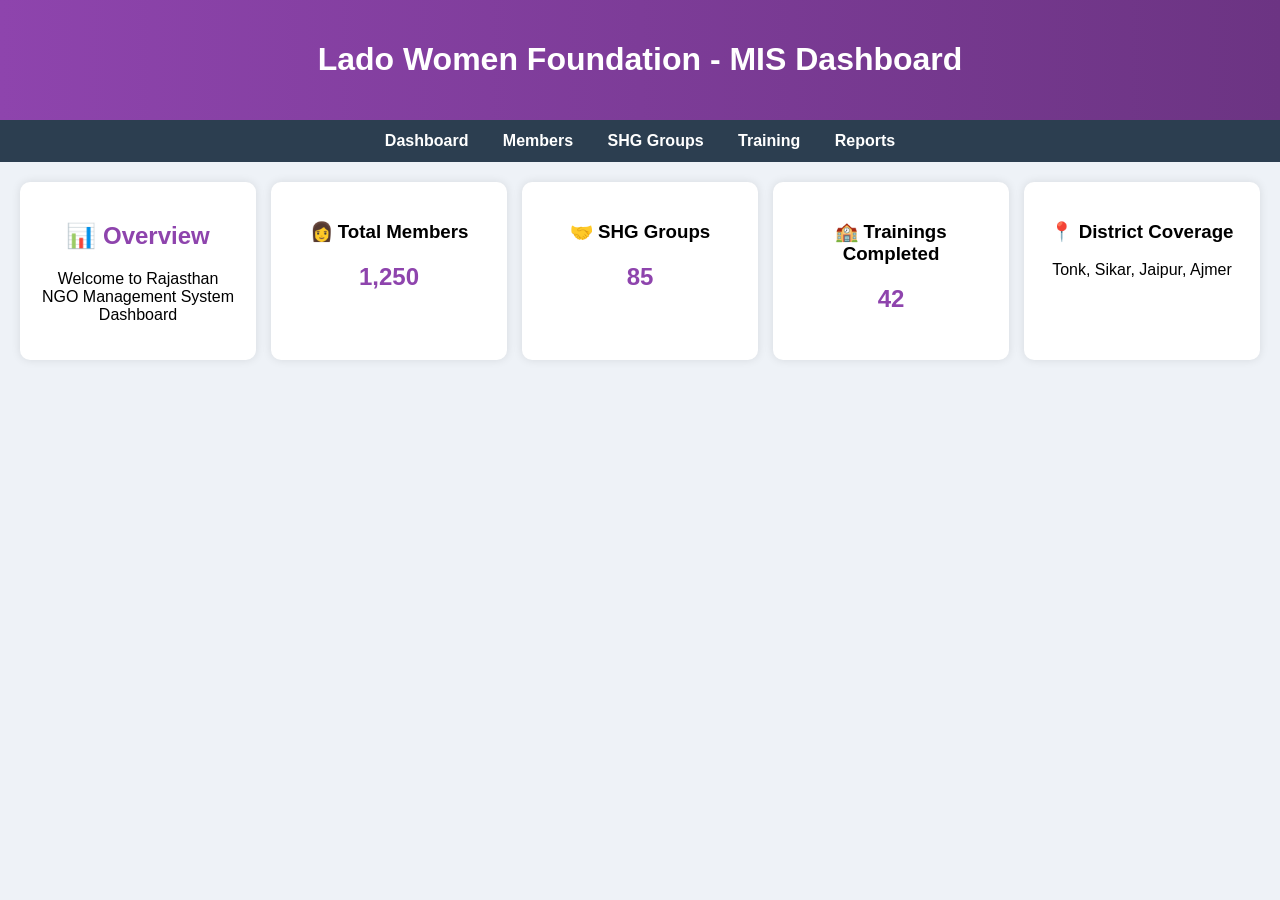
<file: index.html>
<!DOCTYPE html>
<html lang="en">
<head>
    <meta charset="UTF-8">
    <title>Lado Women Foundation - Dashboard</title>
    <link rel="stylesheet" href="style.css">
</head>

<body>

<header>
    <h1>Lado Women Foundation - MIS Dashboard</h1>
</header>

<nav>
    <a href="#">Dashboard</a>
    <a href="#">Members</a>
    <a href="#">SHG Groups</a>
    <a href="#">Training</a>
    <a href="#">Reports</a>
</nav>

<div class="container">

    <div class="card">
        <h2>📊 Overview</h2>
        <p>Welcome to Rajasthan NGO Management System Dashboard</p>
    </div>

    <div class="card">
        <h3>👩 Total Members</h3>
        <h2>1,250</h2>
    </div>

    <div class="card">
        <h3>🤝 SHG Groups</h3>
        <h2>85</h2>
    </div>

    <div class="card">
        <h3>🏫 Trainings Completed</h3>
        <h2>42</h2>
    </div>

    <div class="card">
        <h3>📍 District Coverage</h3>
        <p>Tonk, Sikar, Jaipur, Ajmer</p>
    </div>

</div>

</body>
</html>
</file>
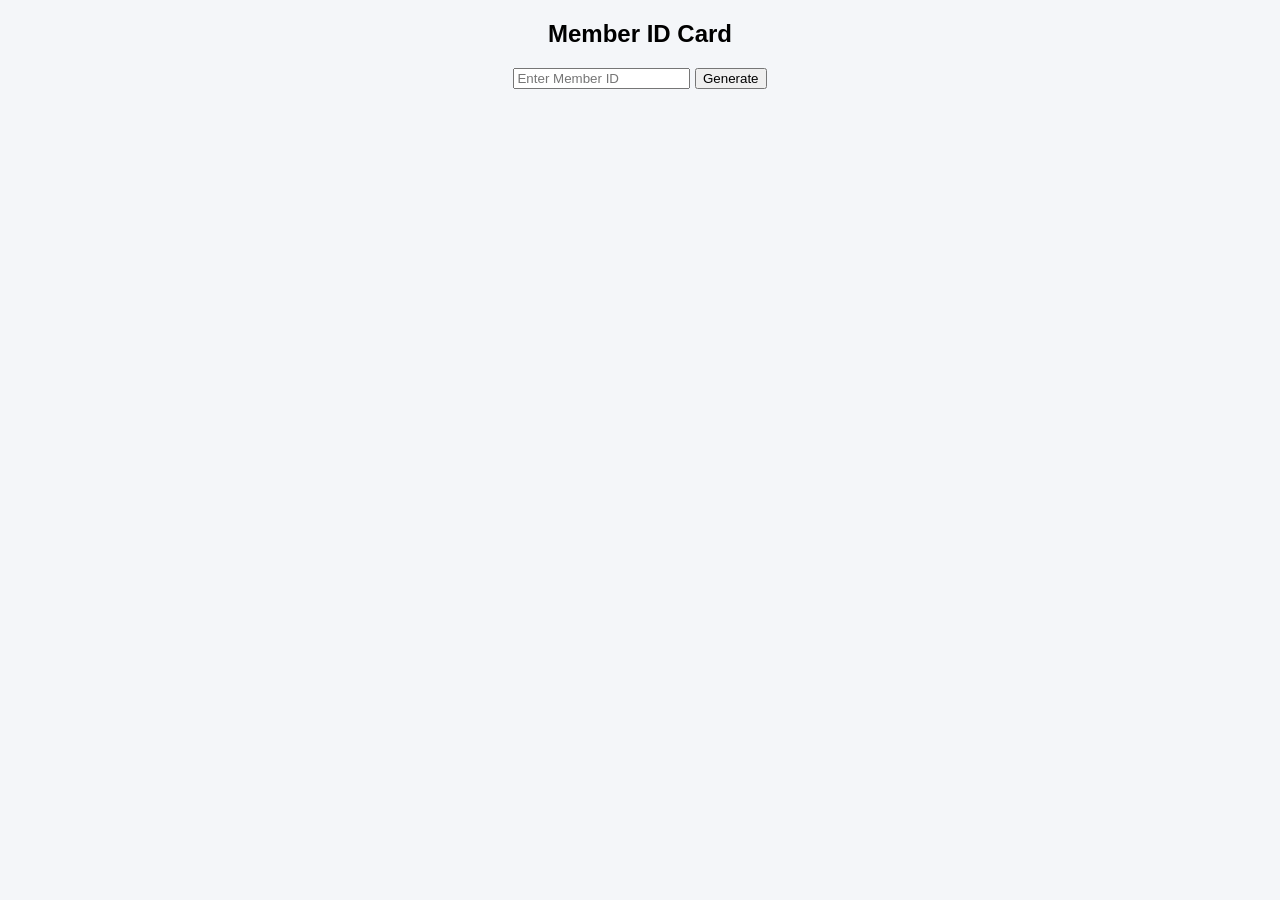
<file: idcard.html>
<!DOCTYPE html>
<html>
<head>
<meta charset="UTF-8">
<title>ID Card</title>

<style>
body{
font-family:Arial;
background:#f4f6f9;
text-align:center;
}

.card{
width:300px;
margin:20px auto;
background:white;
padding:15px;
border-radius:10px;
box-shadow:0 2px 10px rgba(0,0,0,0.2);
}

img{
width:100px;
height:100px;
border-radius:50%;
}

.qr{
margin-top:10px;
}
</style>
</head>

<body>

<h2>Member ID Card</h2>

<input id="mid" placeholder="Enter Member ID">
<button onclick="loadCard()">Generate</button>

<div class="card" id="card" style="display:none">

<img id="photo">
<h3 id="name"></h3>
<p id="des"></p>
<p id="mobile"></p>

<img id="qr" class="qr">

</div>

<script>

const API = "https://script.google.com/macros/s/AKfycbwettPIRLCY97iovedPaKisdtCMiPIc44ZlDfmz7D69n9-bX9JP6x0iRTrMrMAzFgjn/exec";

async function loadCard(){

let id = document.getElementById("mid").value;

let res = await fetch(API + "?action=member&id=" + id);
let d = await res.json();

if(d.status === "not found"){
alert("Member not found");
return;
}

document.getElementById("card").style.display="block";

document.getElementById("name").innerText = d.name;
document.getElementById("des").innerText = d.designation + " | " + d.district;
document.getElementById("mobile").innerText = d.mobile;
document.getElementById("photo").src = d.photo || "https://via.placeholder.com/100";

// QR GENERATION
document.getElementById("qr").src =
"https://chart.googleapis.com/chart?chs=150x150&cht=qr&chl=" + id;

}

</script>

</body>
</html>
</file>
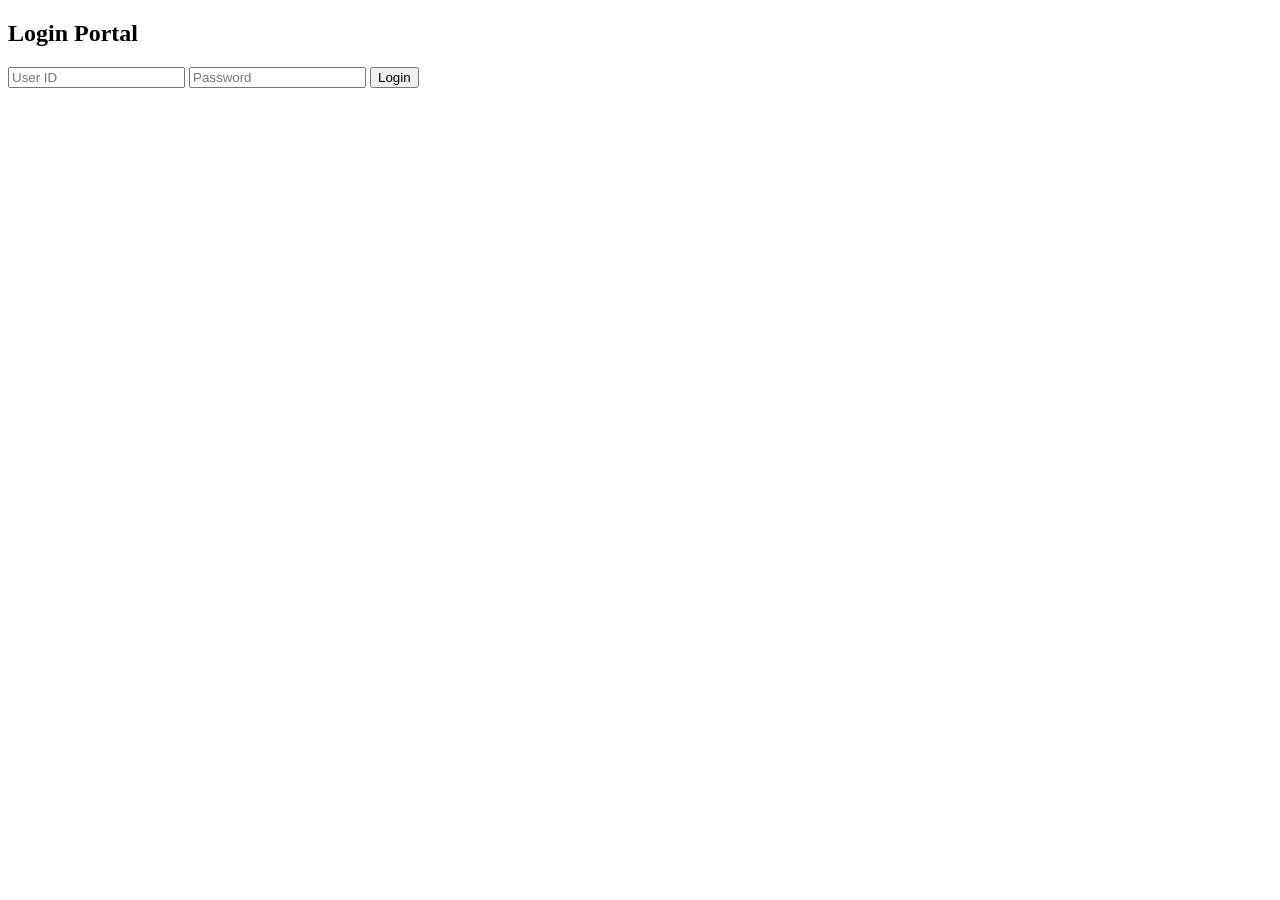
<file: login.html>
<!DOCTYPE html>
<html>
<head>
<title>Login</title>
</head>

<body>

<h2>Login Portal</h2>

<input id="user" placeholder="User ID">
<input id="pass" type="password" placeholder="Password">

<button onclick="login()">Login</button>

<p id="msg"></p>

<script>

const API = "YOUR_APPS_SCRIPT_URL";

async function login(){

    let user = document.getElementById("user").value;
    let pass = document.getElementById("pass").value;

    try {
        let res = await fetch(API + "?action=login", {
            method: "POST",
            headers: {
                "Content-Type": "application/json"
            },
            body: JSON.stringify({
                userId: user,
                password: pass
            })
        });

        let d = await res.json();

        if(d.status === "success"){
            localStorage.setItem("role", d.role);
            window.location.href = "dashboard.html";
        } else {
            document.getElementById("msg").innerText = "Login Failed ❌";
        }

    } catch(err){
        console.log(err);
        document.getElementById("msg").innerText = "Server Error ❌";
    }
}

</script>

</body>
</html>
</file>
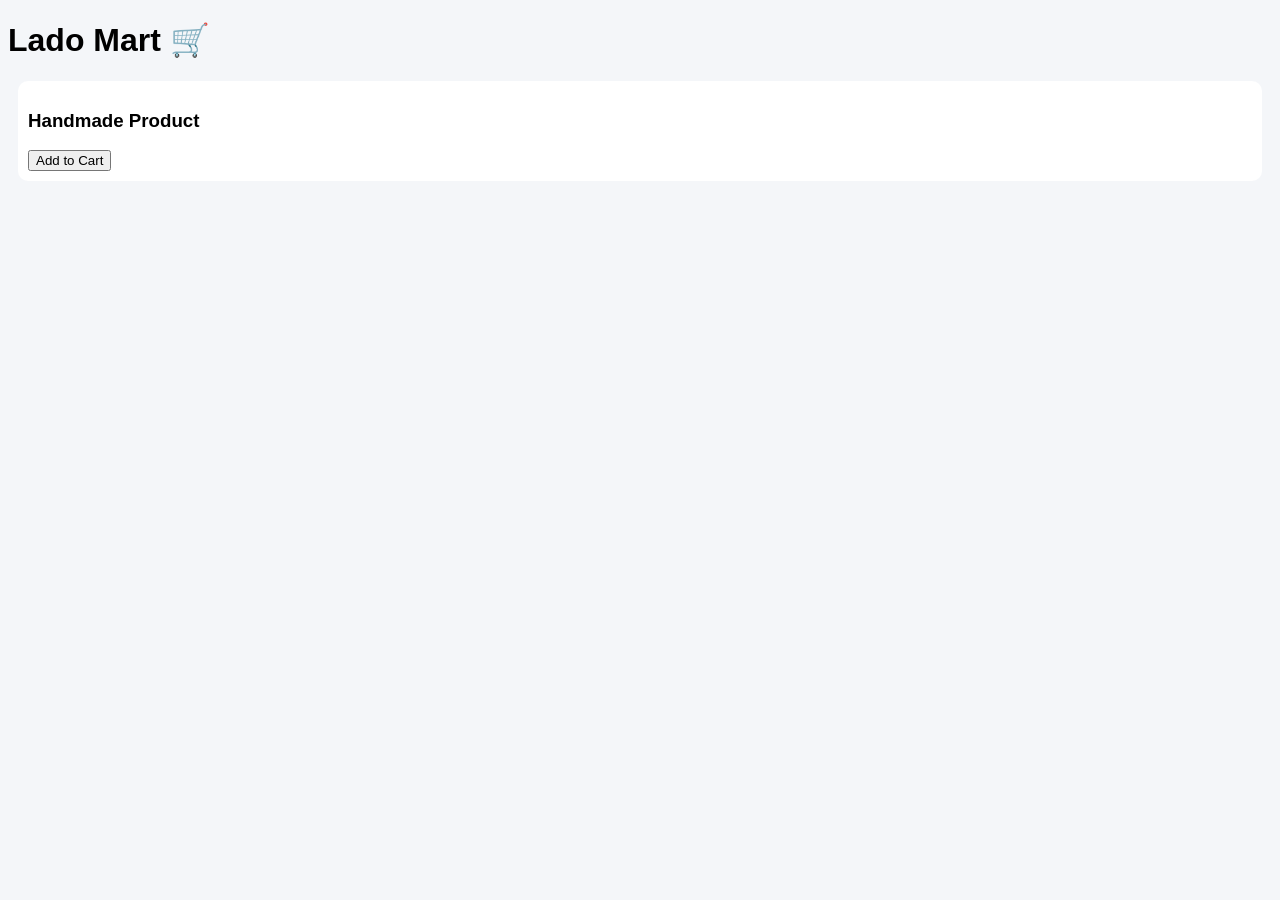
<file: mart.html>
<!DOCTYPE html>
<html>
<head>
<title>Lado Mart</title>

<style>
body{font-family:Arial;background:#f4f6f9;}
.product{
background:white;
padding:10px;
margin:10px;
border-radius:10px;
}
</style>

</head>

<body>

<h1>Lado Mart 🛒</h1>

<div class="product">
<h3>Handmade Product</h3>
<button onclick="addCart()">Add to Cart</button>
</div>

<script>

function addCart(){
alert("Added to Cart (Demo)");
}

</script>

</body>
</html>
</file>
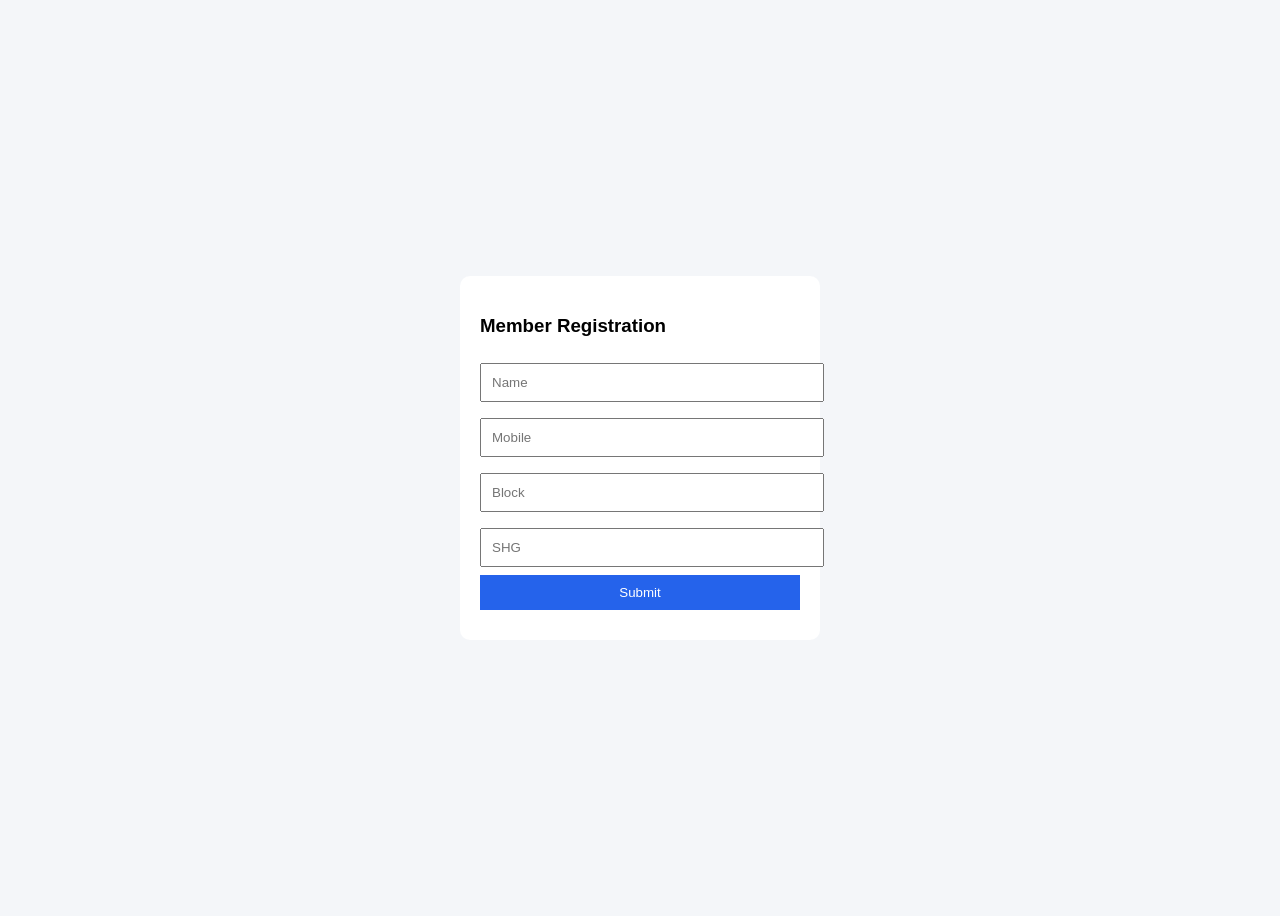
<file: member-form.html>
<!DOCTYPE html>
<html>
<head>
  <title>Member Form</title>
  <style>
    body{font-family:Arial;background:#f4f6f9;display:flex;justify-content:center;align-items:center;height:100vh;}
    .box{background:white;padding:20px;width:320px;border-radius:10px;}
    input{width:100%;padding:10px;margin:8px 0;}
    button{width:100%;padding:10px;background:#2563eb;color:white;border:none;}
    .msg{text-align:center;margin-top:10px;}
  </style>
</head>
<body>

<div class="box">
  <h3>Member Registration</h3>

  <input id="name" placeholder="Name">
  <input id="mobile" placeholder="Mobile">
  <input id="block" placeholder="Block">
  <input id="shg" placeholder="SHG">

  <button onclick="submit()">Submit</button>

  <div class="msg" id="msg"></div>
</div>

<script>

const API = "YOUR_SCRIPT_URL_HERE";

async function submit(){

  let data = {
    name: name.value,
    mobile: mobile.value,
    block: block.value,
    shg: shg.value
  };

  let res = await fetch(API, {
    method: "POST",
    body: JSON.stringify(data)
  });

  let result = await res.json();

  if(result.status === "success"){
    msg.innerText = "Saved Successfully";
  } else {
    msg.innerText = "Error";
  }
}

</script>

</body>
</html>
</file>
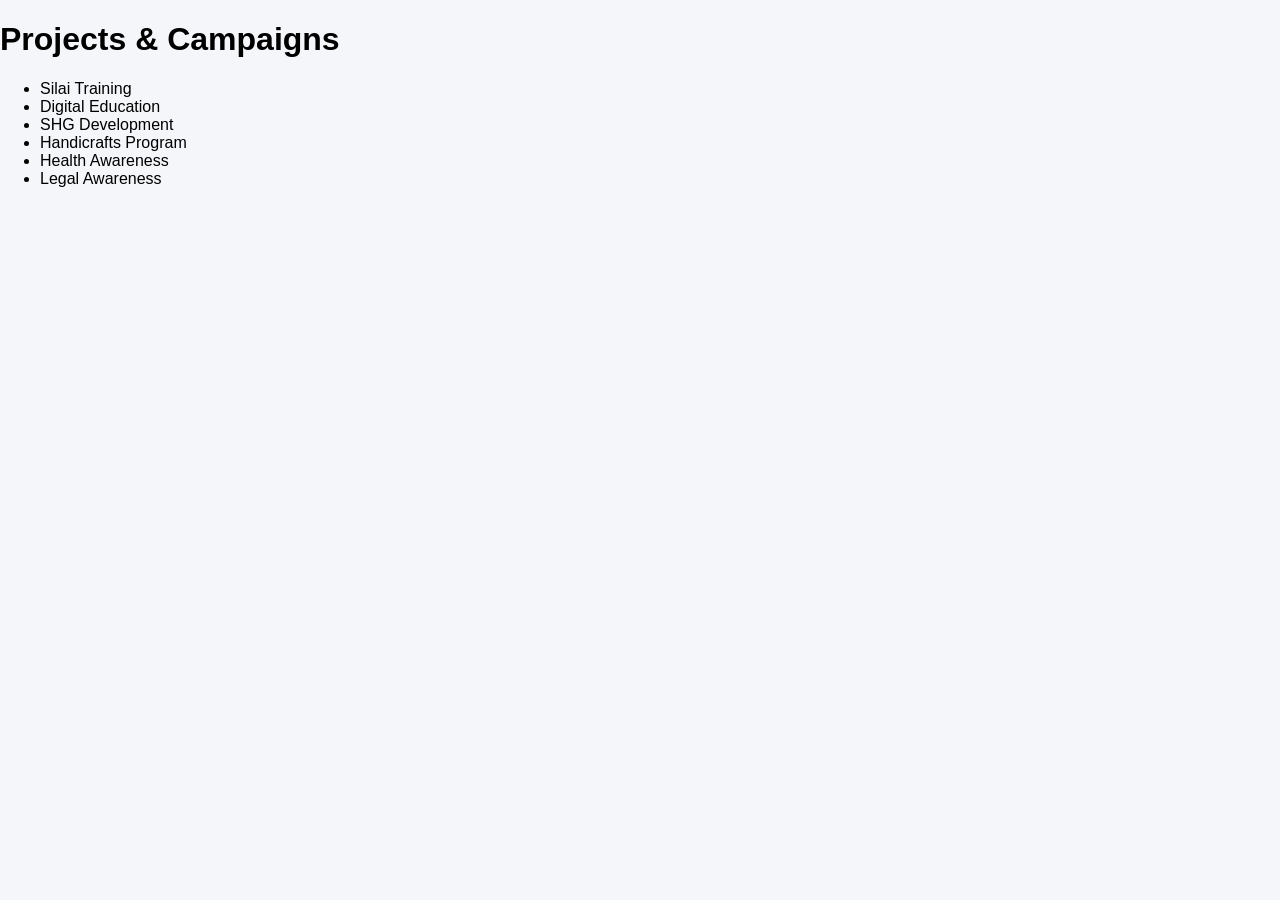
<file: projects.html>
<!DOCTYPE html>
<html>
<head>
<title>Projects</title>
<link rel="stylesheet" href="assets/style.css">
</head>

<body>

<h1>Projects & Campaigns</h1>

<ul>
<li>Silai Training</li>
<li>Digital Education</li>
<li>SHG Development</li>
<li>Handicrafts Program</li>
<li>Health Awareness</li>
<li>Legal Awareness</li>
</ul>

</body>
</html>
</file>
<file: style.css>
body {
    margin: 0;
    font-family: Arial, sans-serif;
    background: #eef2f7;
}

header {
    background: linear-gradient(90deg, #8e44ad, #6c3483);
    color: white;
    padding: 20px;
    text-align: center;
}

nav {
    background: #2c3e50;
    padding: 12px;
    text-align: center;
}

nav a {
    color: white;
    margin: 15px;
    text-decoration: none;
    font-weight: bold;
}

nav a:hover {
    color: #f1c40f;
}

.container {
    padding: 20px;
    display: grid;
    grid-template-columns: repeat(auto-fit, minmax(200px, 1fr));
    gap: 15px;
}

.card {
    background: white;
    padding: 20px;
    border-radius: 10px;
    box-shadow: 0 0 10px rgba(0,0,0,0.1);
    text-align: center;
}

.card h2 {
    color: #8e44ad;
}
</file>
<file: assets/style.css>
body{
font-family:Arial;
margin:0;
background:#f4f6f9;
}

header{
background:#1e3a8a;
color:white;
padding:20px;
text-align:center;
}

.btn{
background:#f59e0b;
padding:10px;
color:white;
text-decoration:none;
}

.hero img{
width:100%;
height:400px;
object-fit:cover;
}

.stats{
display:grid;
grid-template-columns:repeat(4,1fr);
gap:10px;
padding:20px;
}

.card{
background:white;
padding:20px;
text-align:center;
border-radius:10px;
box-shadow:0 2px 8px rgba(0,0,0,0.1);
}

.sidebar{
width:200px;
height:100vh;
background:#111827;
color:white;
position:fixed;
padding:10px;
}

.main{
margin-left:220px;
padding:20px;
}

table{
width:100%;
background:white;
border-collapse:collapse;
}

th,td{
padding:10px;
border:1px solid #ddd;
}

.login-box{
width:300px;
margin:100px auto;
background:white;
padding:20px;
}
</file>
